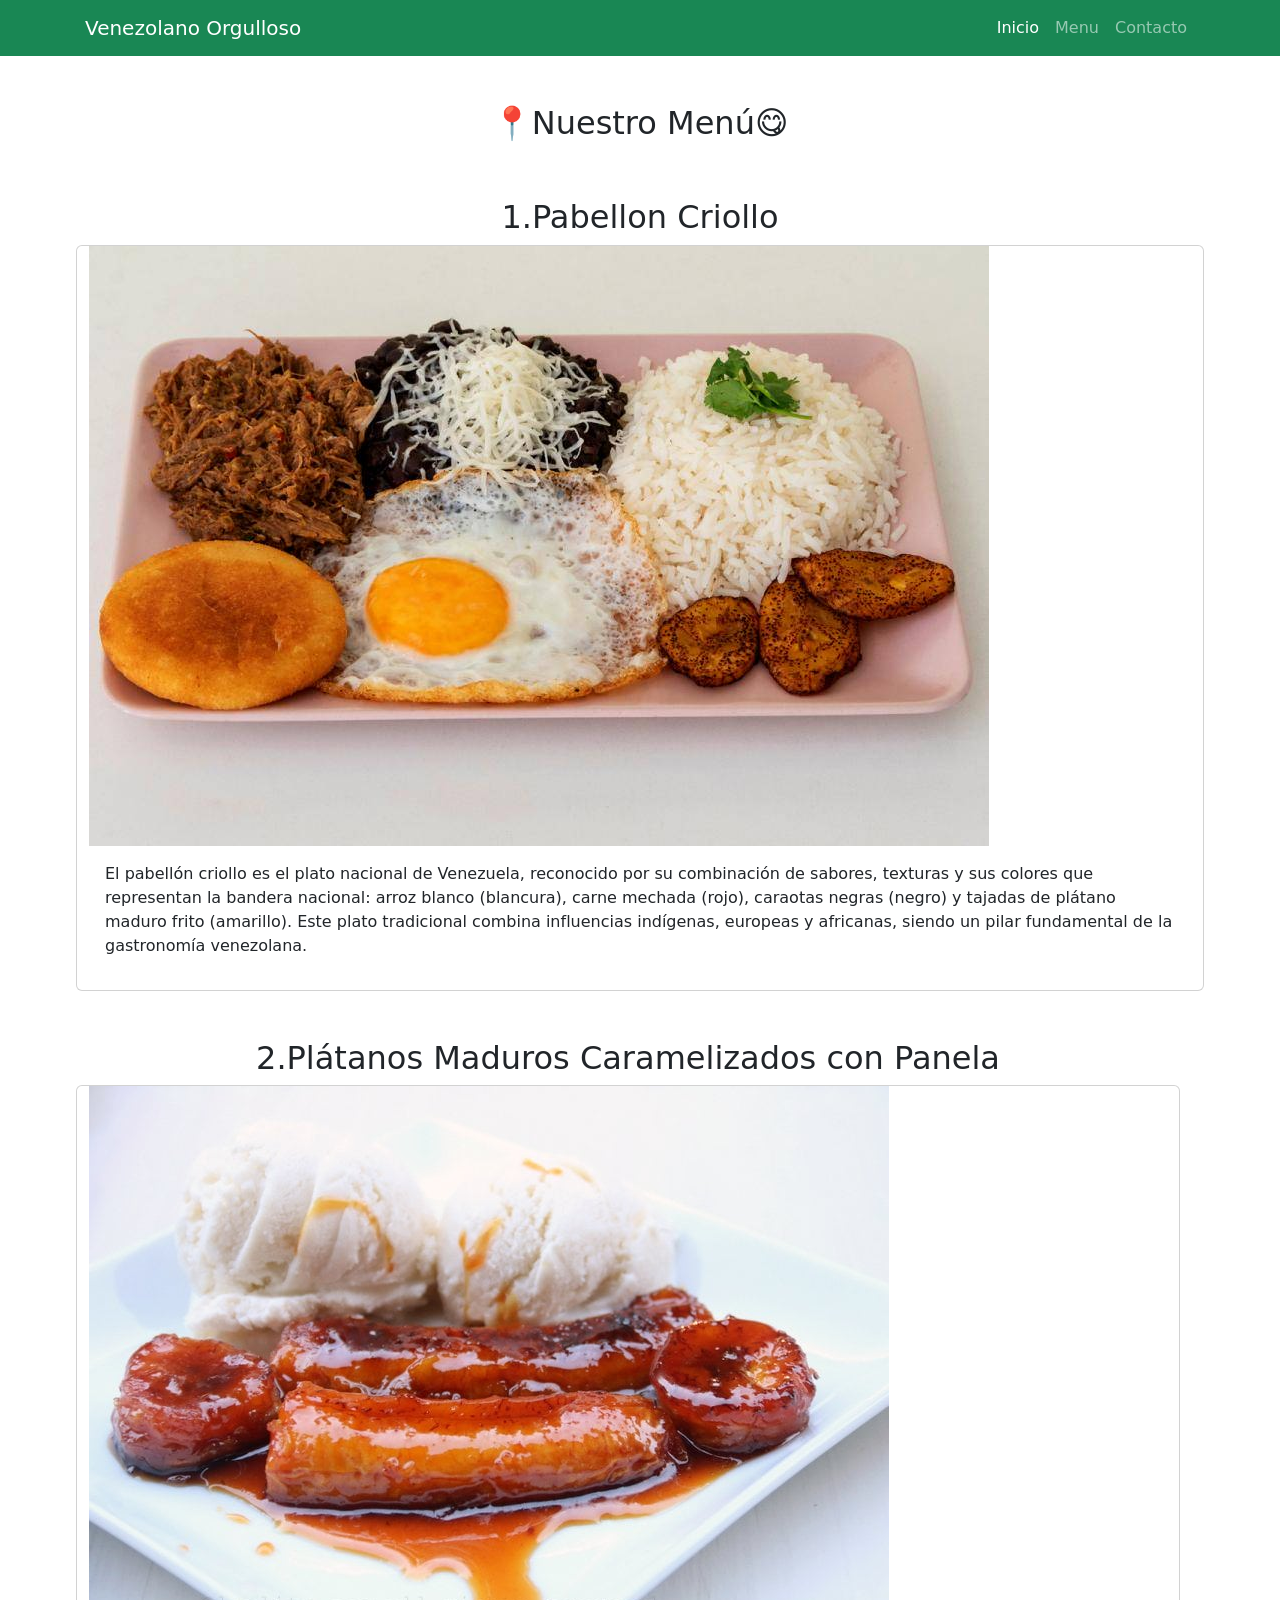
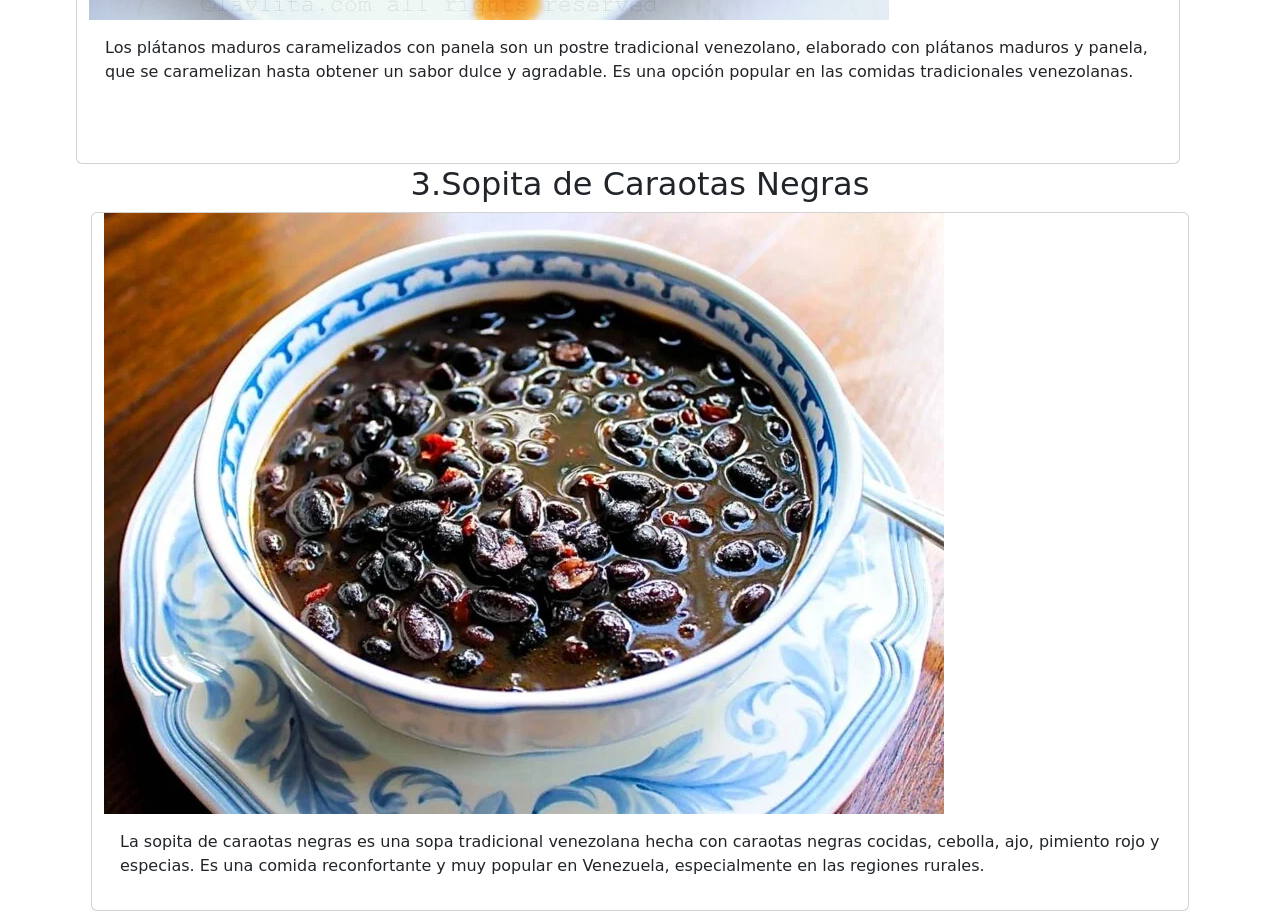
<file: menu.html>
<!DOCTYPE html>
<html lang="es">

<head>
    <meta charset="UTF-8">
    <meta name="viewport" content="width=device-width, initial-scale=1.0">
    <title> Venezolano Orgulloso - Menu</title>
    <link rel="stylesheet" href="assets/css/bootstrap.min.css">
</head>

<body>
    <!-- MAPA DE NAVEGACIÓN O MENU -->
    <nav class="navbar navbar-expand-lg navbar-dark bg-success">
        <div class="container">
            <a class="navbar-brand" href="#">Venezolano Orgulloso</a>
            <button class="navbar-toggler" type="button" data-bs-toggle="collapse" data-bs-target="#navbarNav"
                aria-controls="navbarNav" aria-expanded="false" aria-label="Toggle navigation">
                <span class="navbar-toggler-icon"></span>
            </button>
            <div class="collapse navbar-collapse" id="navbarNav">
                <ul class="navbar-nav ms-auto">
                    <li class="nav-item">
                        <a class="nav-link active" aria-current="page" href="index.html">Inicio</a>
                    </li>
                    <li class="nav-item">
                        <a class="nav-link" href="menu.html">Menu</a>
                    </li>
                    <li class="nav-item">
                        <a class="nav-link" href="contacto.html">Contacto</a>
                    </li>
                </ul>
            </div>
        </div>
    </nav>

    <div class="container mt-5">
        <div class="row">
            <h2 class="text-center no-4">📍Nuestro Menú😋</h2>


            <!--Plato 1-->
            <div class="container mt-5">
                <div class="row">
                    <h2 class="text-center no-4">1.Pabellon Criollo</h2>
                    <div class="card h-100">
                        <div class="cold-md-4 nb-4">
                            <img src="images/pabellon22.jpg" alt="Pabellón Criollo" title="Pabellón Criollo">
                            <div class="card-body">
                                <p>El pabellón criollo es el plato nacional de Venezuela, reconocido por su combinación
                                    de sabores, texturas y sus colores que representan la bandera nacional: arroz blanco
                                    (blancura), carne mechada (rojo), caraotas negras (negro) y tajadas de plátano
                                    maduro frito (amarillo). Este plato tradicional combina influencias indígenas,
                                    europeas y africanas, siendo un pilar fundamental de la gastronomía venezolana.</p>
                            </div>
                        </div>
                    </div>
                </div>
            </div>

            <div class="container mt-5">
                <div class="row">
                    <!--Plato 2-->
                    <div class="row">
                        <h2 class="text-center no-4">2.Plátanos Maduros Caramelizados con Panela</h2>
                        <div class="card h-100">
                            <div class="cold-md-4 nb-4">
                                <img src="images/Plátanos-maduros-calados-o-caramelizados-con-panela.jpg"
                                    alt="Plátanos Maduros Caramelizados con Panela"
                                    title="Plátanos Maduros Caramelizados con Panela">
                                <div class="card-body">
                                    <p>Los plátanos maduros caramelizados con panela son un postre tradicional
                                        venezolano, elaborado con plátanos maduros y panela, que se caramelizan hasta
                                        obtener un sabor dulce y agradable. Es una opción popular en las comidas
                                        tradicionales venezolanas.</p>
                                </div>
                            </div>
                        </div>
                    </div>
                </div>

                <!--Plato 3-->
                <div class="container mt-5">
                    <div class="row">
                        <h2 class="text-center no-4">3.Sopita de Caraotas Negras</h2>
                        <div class="card h-100">
                            <div class="cold-md-4 nb-4">
                                <img src="images/sopa2.jpg.webp" alt="Sopita de Caraotas Negras"
                                    title="Sopita de Caraotas Negras">
                                <div class="card-body">
                                    <p>La sopita de caraotas negras es una sopa tradicional venezolana hecha con
                                        caraotas negras cocidas, cebolla, ajo, pimiento rojo y especias. Es una comida
                                        reconfortante y muy popular en Venezuela, especialmente en las regiones rurales.
                                    </p>
                                </div>
                            </div>
                        </div>
                    </div>
                </div>
</file>
